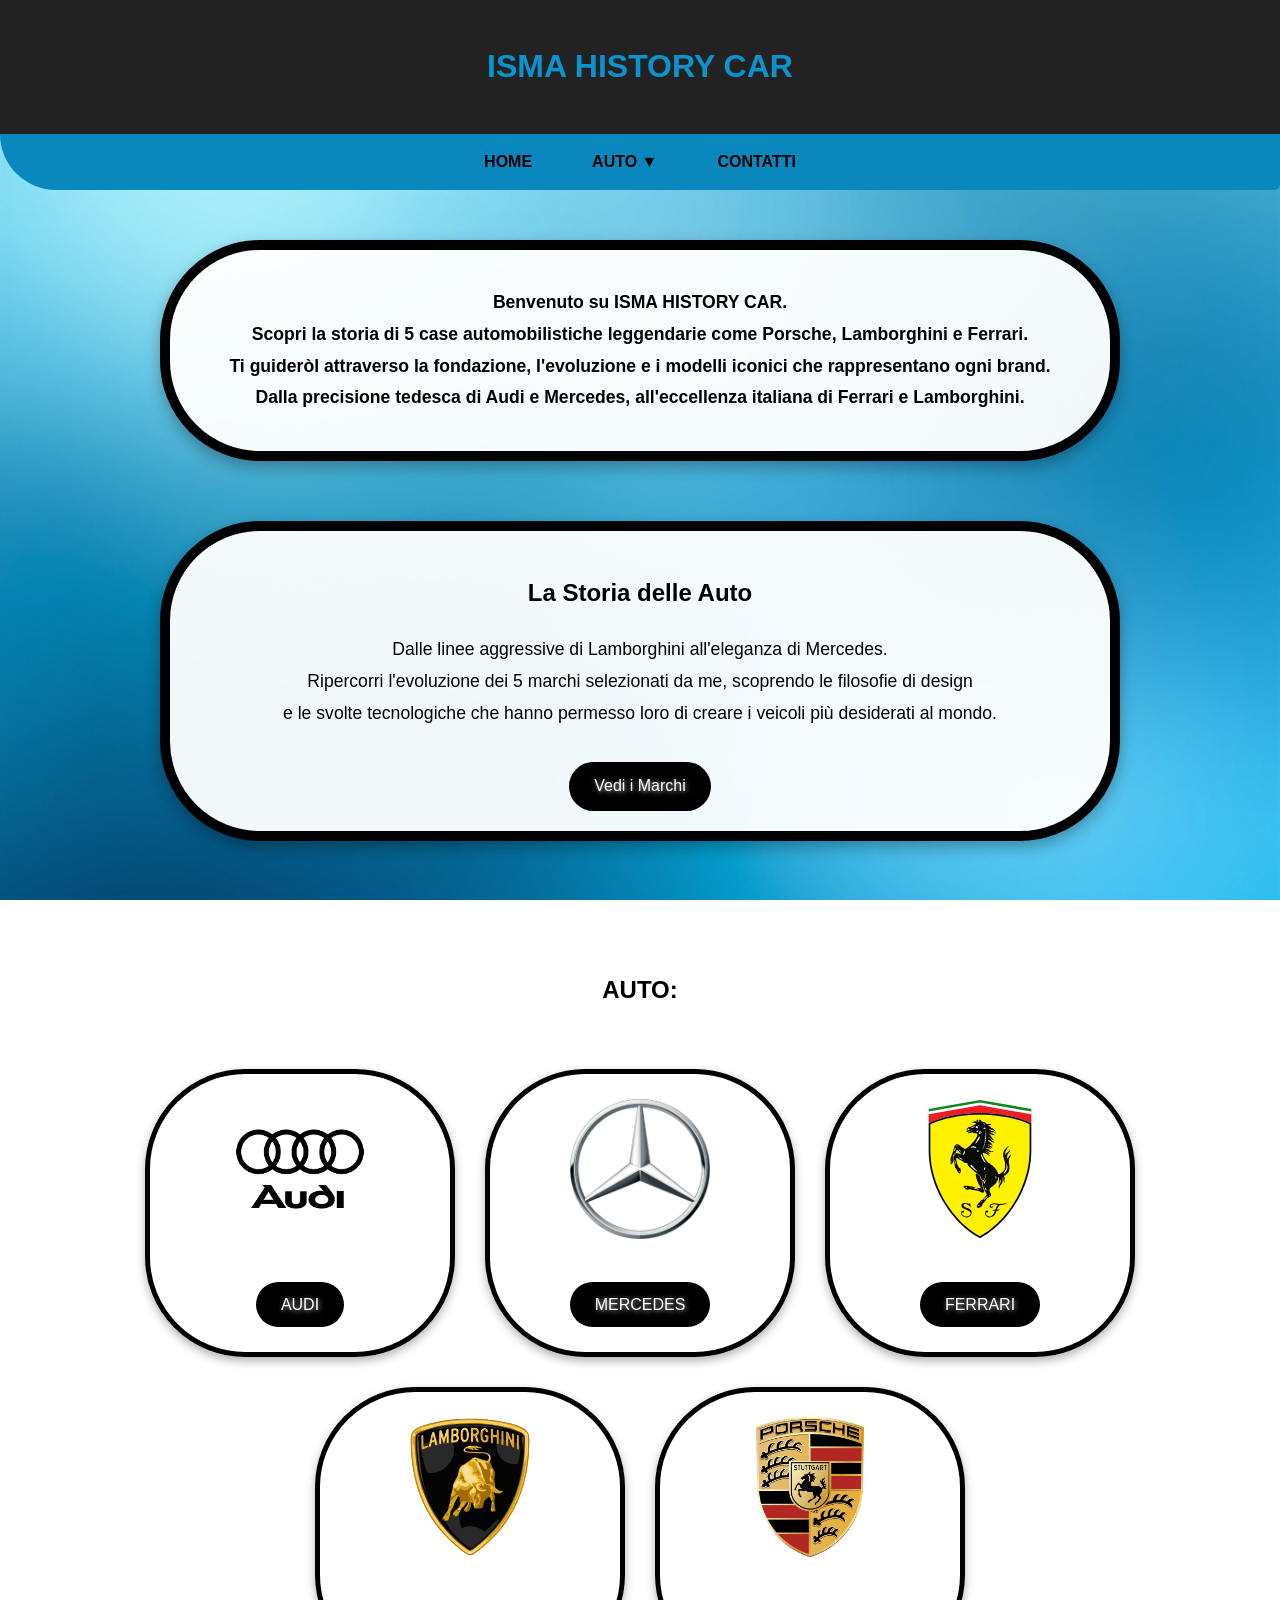
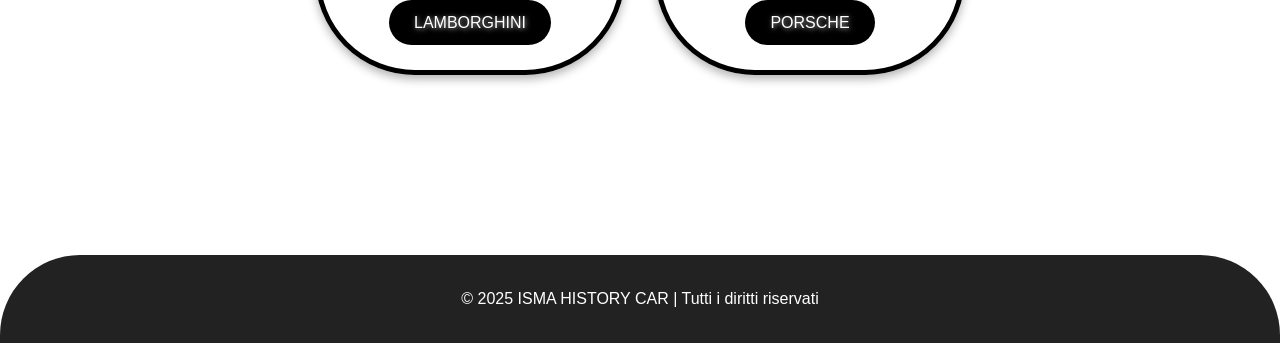
<file: index.html>
<!DOCTYPE html>
<html lang="it">
<head>
    <meta charset="UTF-8">
    <meta name="viewport" content="width=device-width, initial-scale=1.0">
    <title>Isma History Car</title>
    <link rel="stylesheet" href="../css/style.css">
    <link rel="icon" href="img/logo.png">
</head>
<body>
    <header>
        <h1>ISMA HISTORY CAR</h1>
    </header>

    <nav>
        <input type="checkbox" id="menu-toggle">
        <label for="menu-toggle" class="menu-icon">☰</label>

        <ul class="menu">
            <li><a href="#"><strong>HOME</strong></a></li>
            <li class="dropdown">
                <a href="#auto"><strong>AUTO ▼</strong></a>
                <ul class="dropdown-content">
                    <li><a href="html/audi.html">Audi</a></li>
                    <li><a href="html/mercedes.html">Mercedes</a></li>
                    <li><a href="html/ferrari.html">Ferrari</a></li>
                    <li><a href="html/lamborghini.html">Lamborghini</a></li>
                    <li><a href="html/porsche.html">Porsche</a></li>
                </ul>
            </li>
            <li><a href="html/contatti.html"><strong>CONTATTI</strong></a></li>
        </ul>
    </nav>

    <section id="descrizione">
        <div class="sezione-riquadro">
            <p>
                <strong>
                    Benvenuto su ISMA HISTORY CAR.<br>
                    Scopri la storia di 5 case automobilistiche leggendarie come Porsche, Lamborghini e Ferrari.<br>
                    Ti guideròl attraverso la fondazione, l'evoluzione e i modelli iconici che rappresentano ogni brand.<br>
                    Dalla precisione tedesca di Audi e Mercedes, all'eccellenza italiana di Ferrari e Lamborghini.
                </strong>
            </p>
            
        </div>
    </section>
    <div id="storia">
        <div class="sezione-riquadro">
            <h2>La Storia delle Auto</h2>
            <p>Dalle linee aggressive di Lamborghini all'eleganza di Mercedes. <br/> 
            Ripercorri l'evoluzione dei 5 marchi selezionati da me, scoprendo le filosofie di design <br/>
            e le svolte tecnologiche che hanno permesso loro di creare i veicoli più desiderati al mondo.
            </p>
            <a href="#auto" class="link-btn">Vedi i Marchi</a>
        </div>
    </div>

    <section id="auto">
        <h2>AUTO:</h2>
        <div class="auto-gallery">
            <div class="auto-card">
                <img src="../img/audi.png" alt="Audi">
                <a href="html/audi.html" class="link-btn">AUDI</a>
            </div>
            <div class="auto-card">
                <img src="../img/mercedes.png" alt="Mercedes">
                <a href="html/mercedes.html" class="link-btn">MERCEDES</a>
            </div>
            <div class="auto-card">
                <img src="../img/ferrari.svg" alt="Ferrari">
                <a href="html/ferrari.html" class="link-btn">FERRARI</a>
            </div>
            <div class="auto-card">
                <img src="../img/lamborghini.svg" alt="Lamborghini">
                <a href="html/lamborghini.html" class="link-btn">LAMBORGHINI</a>
            </div>
            <div class="auto-card">
                <img src="../img/porsche.png" alt="Porsche">
                <a href="html/porsche.html" class="link-btn">PORSCHE</a>
            </div>
        </div>
    </section>

    <footer>
        <p>© 2025 ISMA HISTORY CAR | Tutti i diritti riservati</p>
    </footer>
</body>
</html>
</file>
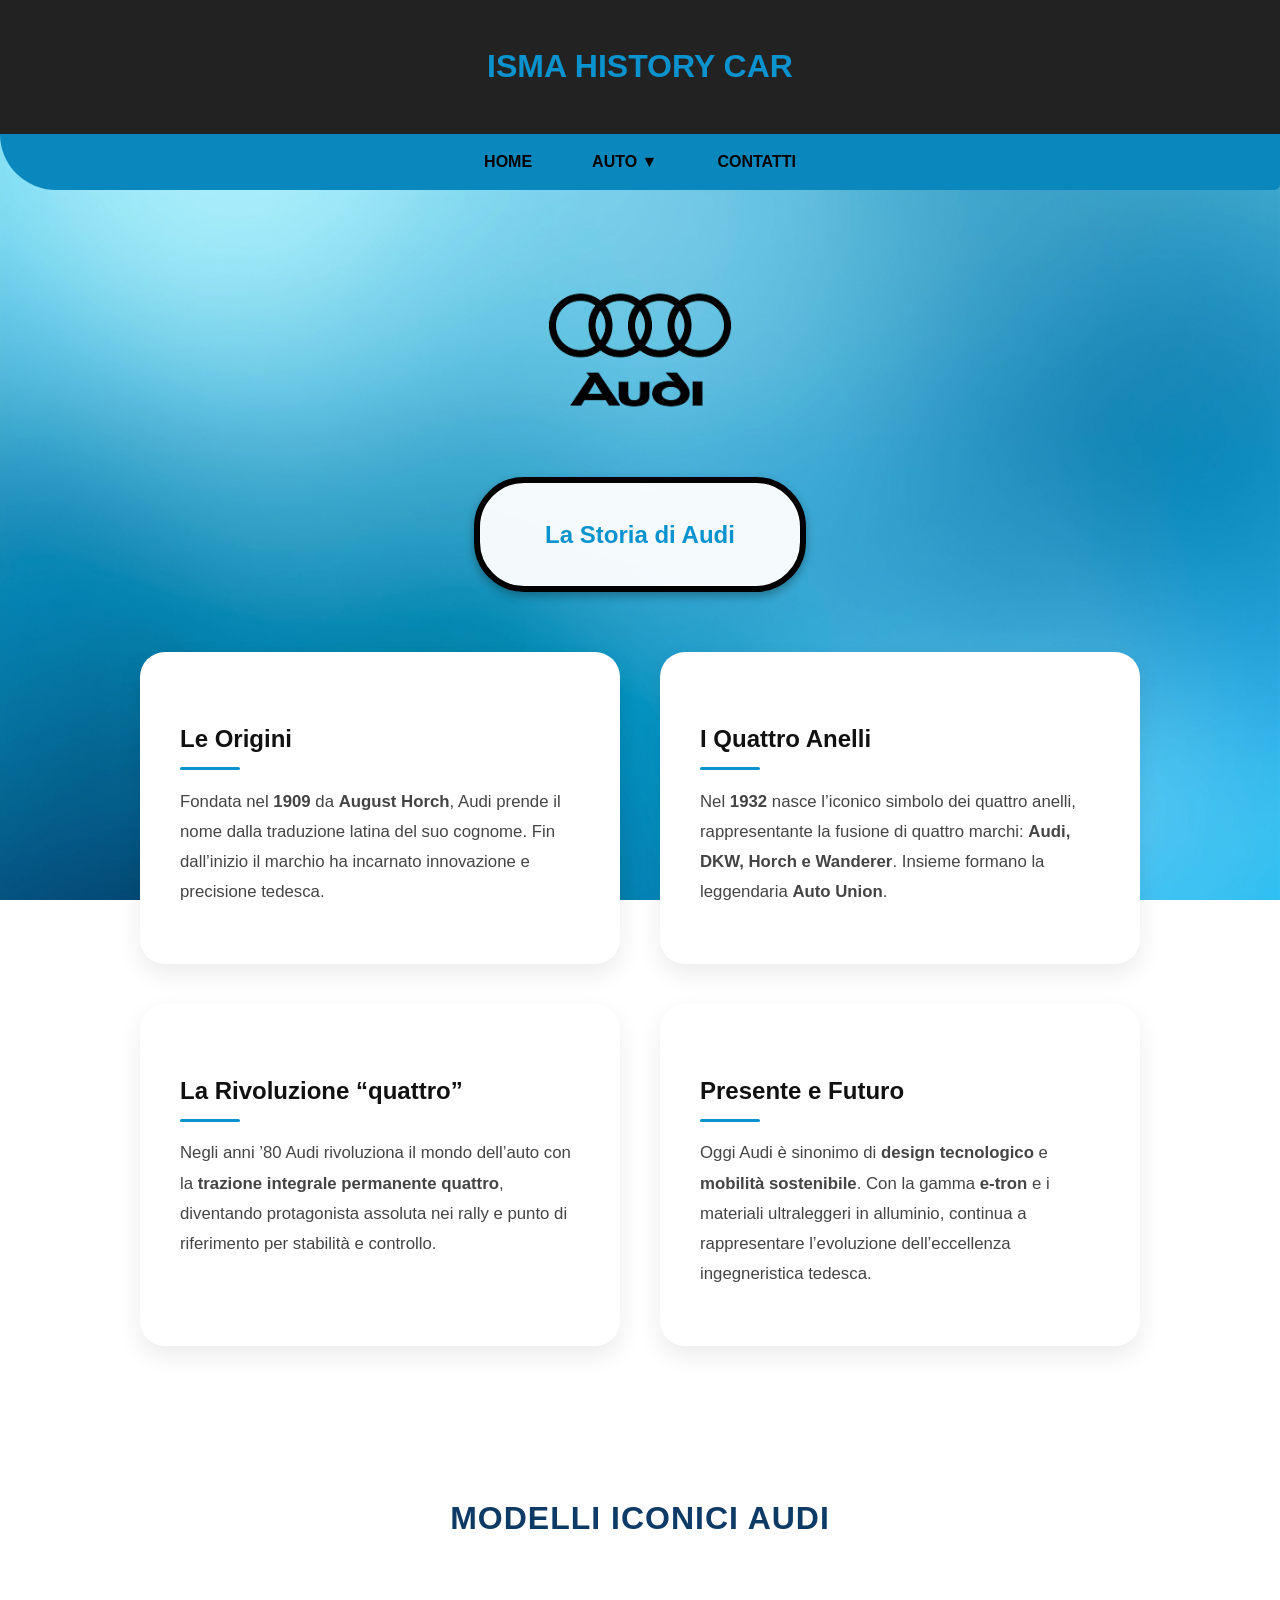
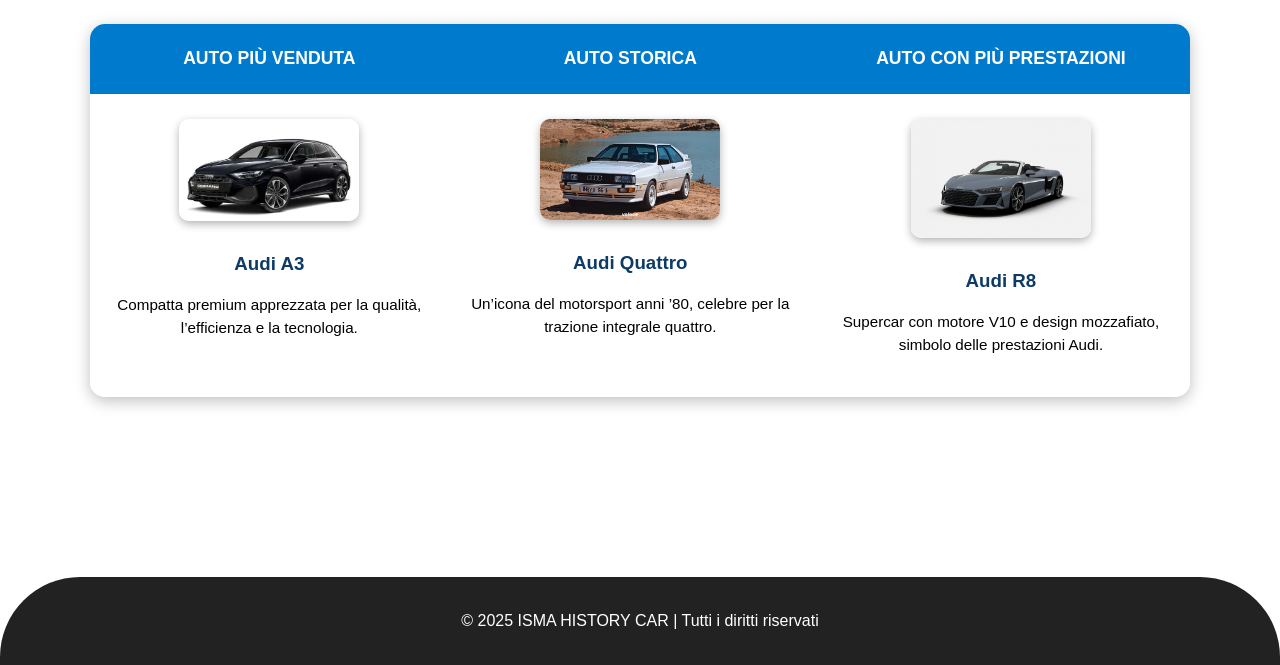
<file: html/audi.html>
<!DOCTYPE html>
<html lang="en">
<head>
    <meta charset="UTF-8">
    <meta name="viewport" content="width=device-width, initial-scale=1.0">
    <title>AUDI</title>
    <link href="../css/style.css" rel="stylesheet">
    <link rel="icon" href="../img/logo.png">
    
</head>
<body>
    <header>
        <h1>ISMA HISTORY CAR</h1>
    </header>

    <nav>
        <input type="checkbox" id="menu-toggle">
        <label for="menu-toggle" class="menu-icon">☰</label>
    
        <ul class="menu">
            <li><a href="../index.html"><strong>HOME</strong></a></li>
            <li class="dropdown">
                <a href="#auto"><strong>AUTO ▼</strong></a>
                <ul class="dropdown-content">
                    <li><a href="#">Audi</a></li>
                    <li><a href="mercedes.html">Mercedes</a></li>
                    <li><a href="ferrari.html">Ferrari</a></li>
                    <li><a href="lamborghini.html">Lamborghini</a></li>
                    <li><a href="porsche.html">Porsche</a></li>
                </ul>
            </li>
    
            <li><a href="contatti.html"><strong>CONTATTI</strong></a></li>
        </ul>
    </nav>

    <section class="intro-audi">
        <img src="../img/audi.png" alt="AUDI" class="logo-audi">
        <div class="riquadro-audi">
            <h1>La Storia di Audi</h1>
        </div>
    </section>

    <div class="history-points-container">
        <div class="history-point">
            <h3>Le Origini</h3>
            <p>Fondata nel <strong>1909</strong> da <strong>August Horch</strong>, Audi prende il nome dalla traduzione latina del suo cognome. Fin dall’inizio il marchio ha incarnato innovazione e precisione tedesca.</p>
        </div>

        <div class="history-point">
            <h3>I Quattro Anelli</h3>
            <p>Nel <strong>1932</strong> nasce l’iconico simbolo dei quattro anelli, rappresentante la fusione di quattro marchi: <strong>Audi, DKW, Horch e Wanderer</strong>. Insieme formano la leggendaria <strong>Auto Union</strong>.</p>
        </div>

        <div class="history-point">
            <h3>La Rivoluzione “quattro”</h3>
            <p>Negli anni ’80 Audi rivoluziona il mondo dell’auto con la <strong>trazione integrale permanente quattro</strong>, diventando protagonista assoluta nei rally e punto di riferimento per stabilità e controllo.</p>
        </div>

        <div class="history-point">
            <h3>Presente e Futuro</h3>
            <p>Oggi Audi è sinonimo di <strong>design tecnologico</strong> e <strong>mobilità sostenibile</strong>. Con la gamma <strong>e-tron</strong> e i materiali ultraleggeri in alluminio, continua a rappresentare l’evoluzione dell’eccellenza ingegneristica tedesca.</p>
        </div>
    </div>

    <section class="tabella-audi">
        <h2>Modelli Iconici Audi</h2>
    
        <div class="table-container">
            <table>
                <thead>
                    <tr>
                        <th>AUTO PIÙ VENDUTA</th>
                        <th>AUTO STORICA</th>
                        <th>AUTO CON PIÙ PRESTAZIONI</th>
                    </tr>
                </thead>
                <tbody>
                    <tr>
                        <td>
                            <img src="../img/audi_a3.webp" alt="Audi A3">
                            <h3>Audi A3</h3>
                            <p>Compatta premium apprezzata per la qualità, l’efficienza e la tecnologia.</p>
                        </td>
                        <td>
                            <img src="../img/audi_quattro.jpg" alt="Audi Quattro">
                            <h3>Audi Quattro</h3>
                            <p>Un’icona del motorsport anni ’80, celebre per la trazione integrale quattro.</p>
                        </td>
                        <td>
                            <img src="../img/audi_r8.png" alt="Audi R8">
                            <h3>Audi R8</h3>
                            <p>Supercar con motore V10 e design mozzafiato, simbolo delle prestazioni Audi.</p>
                        </td>
                    </tr>
                </tbody>
            </table>
        </div>
    </section>
    <footer>
        <p>© 2025 ISMA HISTORY CAR | Tutti i diritti riservati</p>
    </footer>

</body>
</html>
</file>
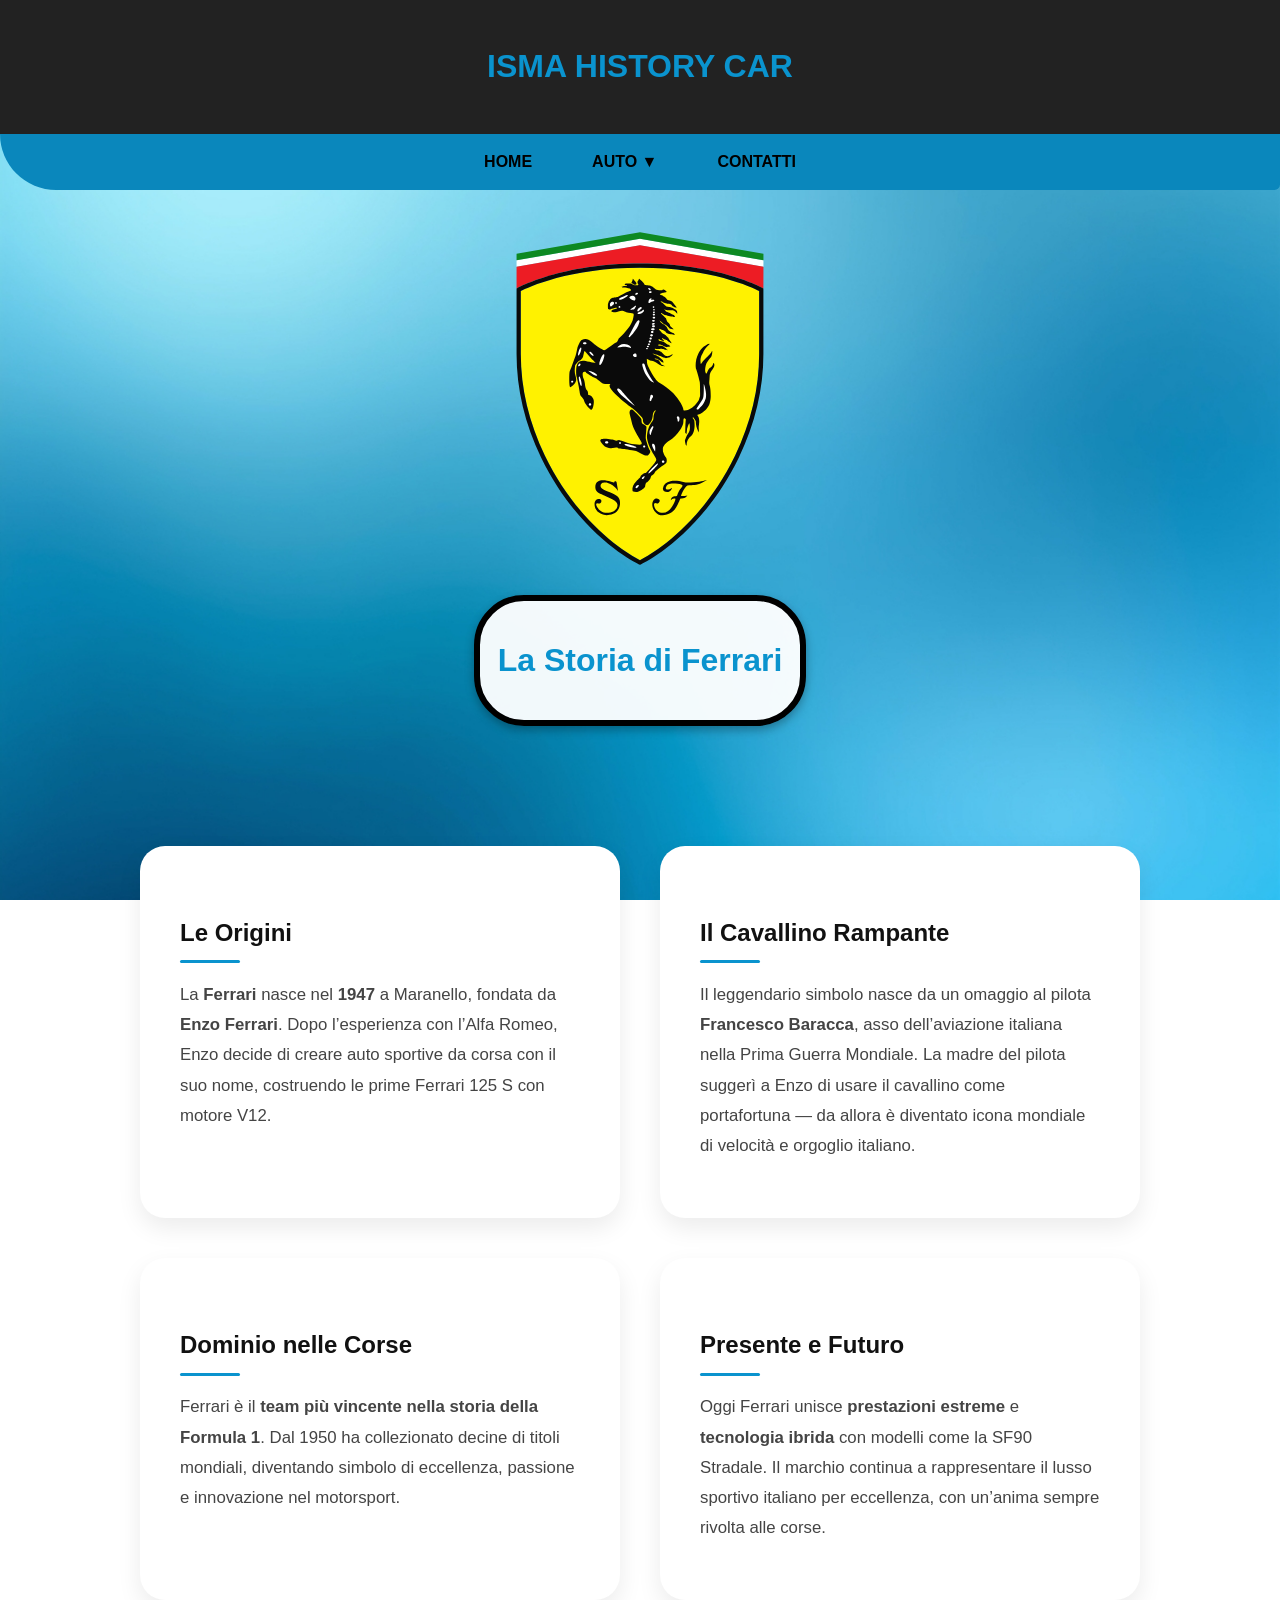
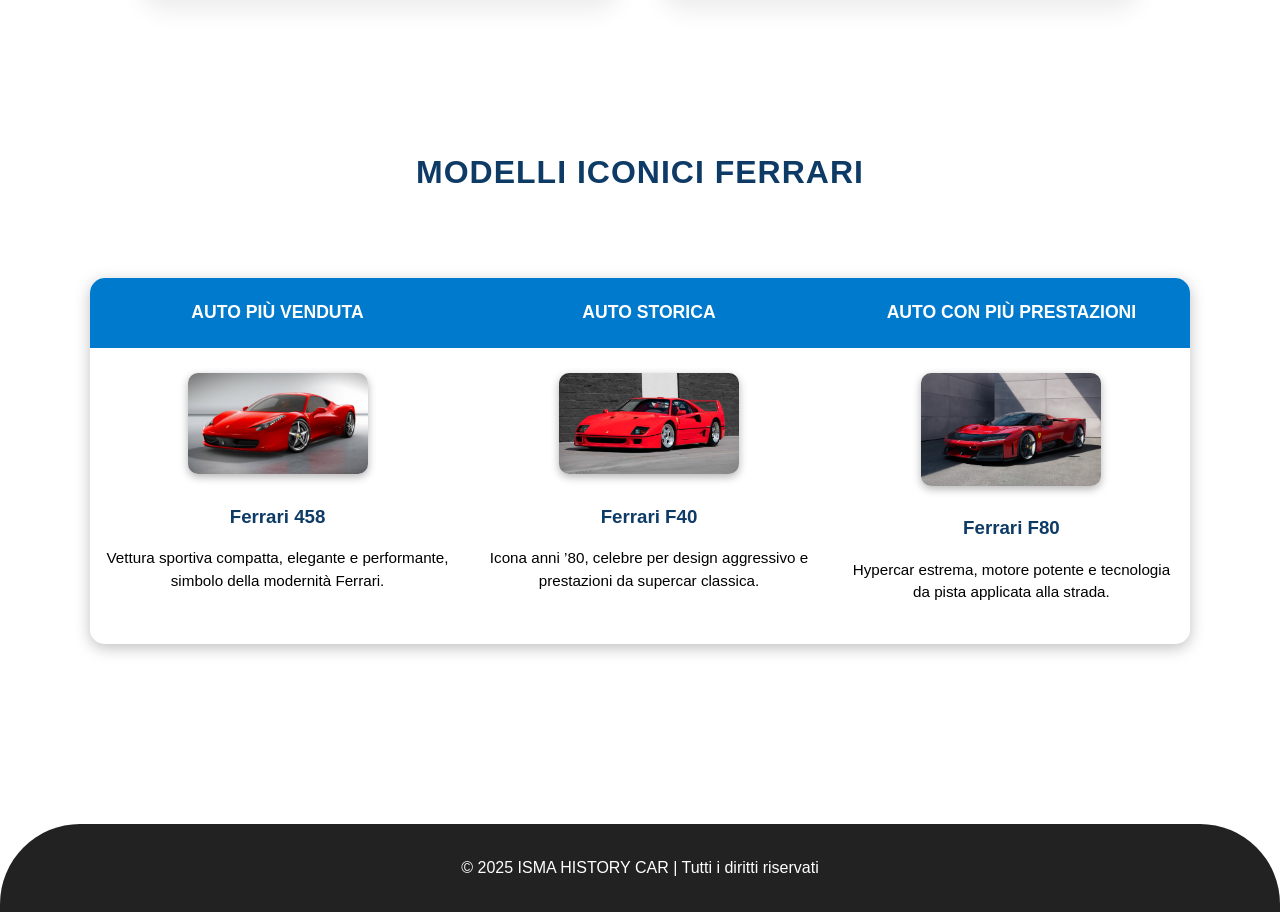
<file: html/ferrari.html>
<!DOCTYPE html>
<html lang="en">
<head>
    <meta charset="UTF-8">
    <meta name="viewport" content="width=device-width, initial-scale=1.0">
    <title>ferrari</title>
    <link href="../css/style.css" rel="stylesheet">
    <link rel="icon" href="../img/logo.png">
</head>
<body>
    <header>
        <h1>ISMA HISTORY CAR</h1>
    </header>

    <nav>
        <input type="checkbox" id="menu-toggle">
        <label for="menu-toggle" class="menu-icon">☰</label>
    
        <ul class="menu">
            <li><a href="../index.html"><strong>HOME</strong></a></li>
            <li class="dropdown">
                <a href="#auto"><strong>AUTO ▼</strong></a>
                <ul class="dropdown-content">
                    <li><a href="audi.html">Audi</a></li>
                    <li><a href="mercedes.html">Mercedes</a></li>
                    <li><a href="ferrari.html">Ferrari</a></li>
                    <li><a href="lamborghini.html">Lamborghini</a></li>
                    <li><a href="porsche.html">Porsche</a></li>
                </ul>
            </li>
    
            <li><a href="contatti.html"><strong>CONTATTI</strong></a></li>
        </ul>
    </nav>
    <div>
        <img src="../img/ferrari.svg" alt="ferrari" width="250px">
        <div id="descrizione">
            <div class="riquadro-audi">
                <h1>La Storia di Ferrari</h1>
            </div>
        </div>
    </div>   

    <div class="history-points-container">
        <div class="history-point">
            <h3>Le Origini</h3>
            <p>La <strong>Ferrari</strong> nasce nel <strong>1947</strong> a Maranello, fondata da <strong>Enzo Ferrari</strong>. Dopo l’esperienza con l’Alfa Romeo, Enzo decide di creare auto sportive da corsa con il suo nome, costruendo le prime Ferrari 125 S con motore V12.</p>
        </div>

        <div class="history-point">
            <h3>Il Cavallino Rampante</h3>
            <p>Il leggendario simbolo nasce da un omaggio al pilota <strong>Francesco Baracca</strong>, asso dell’aviazione italiana nella Prima Guerra Mondiale. La madre del pilota suggerì a Enzo di usare il cavallino come portafortuna — da allora è diventato icona mondiale di velocità e orgoglio italiano.</p>
        </div>

        <div class="history-point">
            <h3>Dominio nelle Corse</h3>
            <p>Ferrari è il <strong>team più vincente nella storia della Formula 1</strong>. Dal 1950 ha collezionato decine di titoli mondiali, diventando simbolo di eccellenza, passione e innovazione nel motorsport.</p>
        </div>

        <div class="history-point">
            <h3>Presente e Futuro</h3>
            <p>Oggi Ferrari unisce <strong>prestazioni estreme</strong> e <strong>tecnologia ibrida</strong> con modelli come la SF90 Stradale. Il marchio continua a rappresentare il lusso sportivo italiano per eccellenza, con un’anima sempre rivolta alle corse.</p>
        </div>
    </div>
</section>
    <section class="tabella-audi">
        <h2>Modelli Iconici Ferrari</h2>
    
        <div class="table-container">
            <table>
                <thead>
                    <tr>
                        <th>AUTO PIÙ VENDUTA</th>
                        <th>AUTO STORICA</th>
                        <th>AUTO CON PIÙ PRESTAZIONI</th>
                    </tr>
                </thead>
                <tbody>
                    <tr>
                        <td>
                            <img src="../img/ferrari_458.jpg" alt="ferrari_458">
                            <h3>Ferrari 458</h3>
                            <p>Vettura sportiva compatta, elegante e performante, simbolo della modernità Ferrari.</p>
                        </td>
                        <td>
                            <img src="../img/ferrari_f40.jpg" alt="ferrari f40">
                            <h3>Ferrari F40</h3>
                            <p>Icona anni ’80, celebre per design aggressivo e prestazioni da supercar classica.</p>
                        </td>
                        <td>
                            <img src="../img/ferrari_f80.avif" alt="">
                            <h3>Ferrari F80</h3>
                            <p>Hypercar estrema, motore potente e tecnologia da pista applicata alla strada.</p>
                        </td>
                    </tr>
                </tbody>
            </table>
        </div>
    </section>
    <footer>
        <p>© 2025 ISMA HISTORY CAR | Tutti i diritti riservati</p>
    </footer>
</body>
</html>
</file>
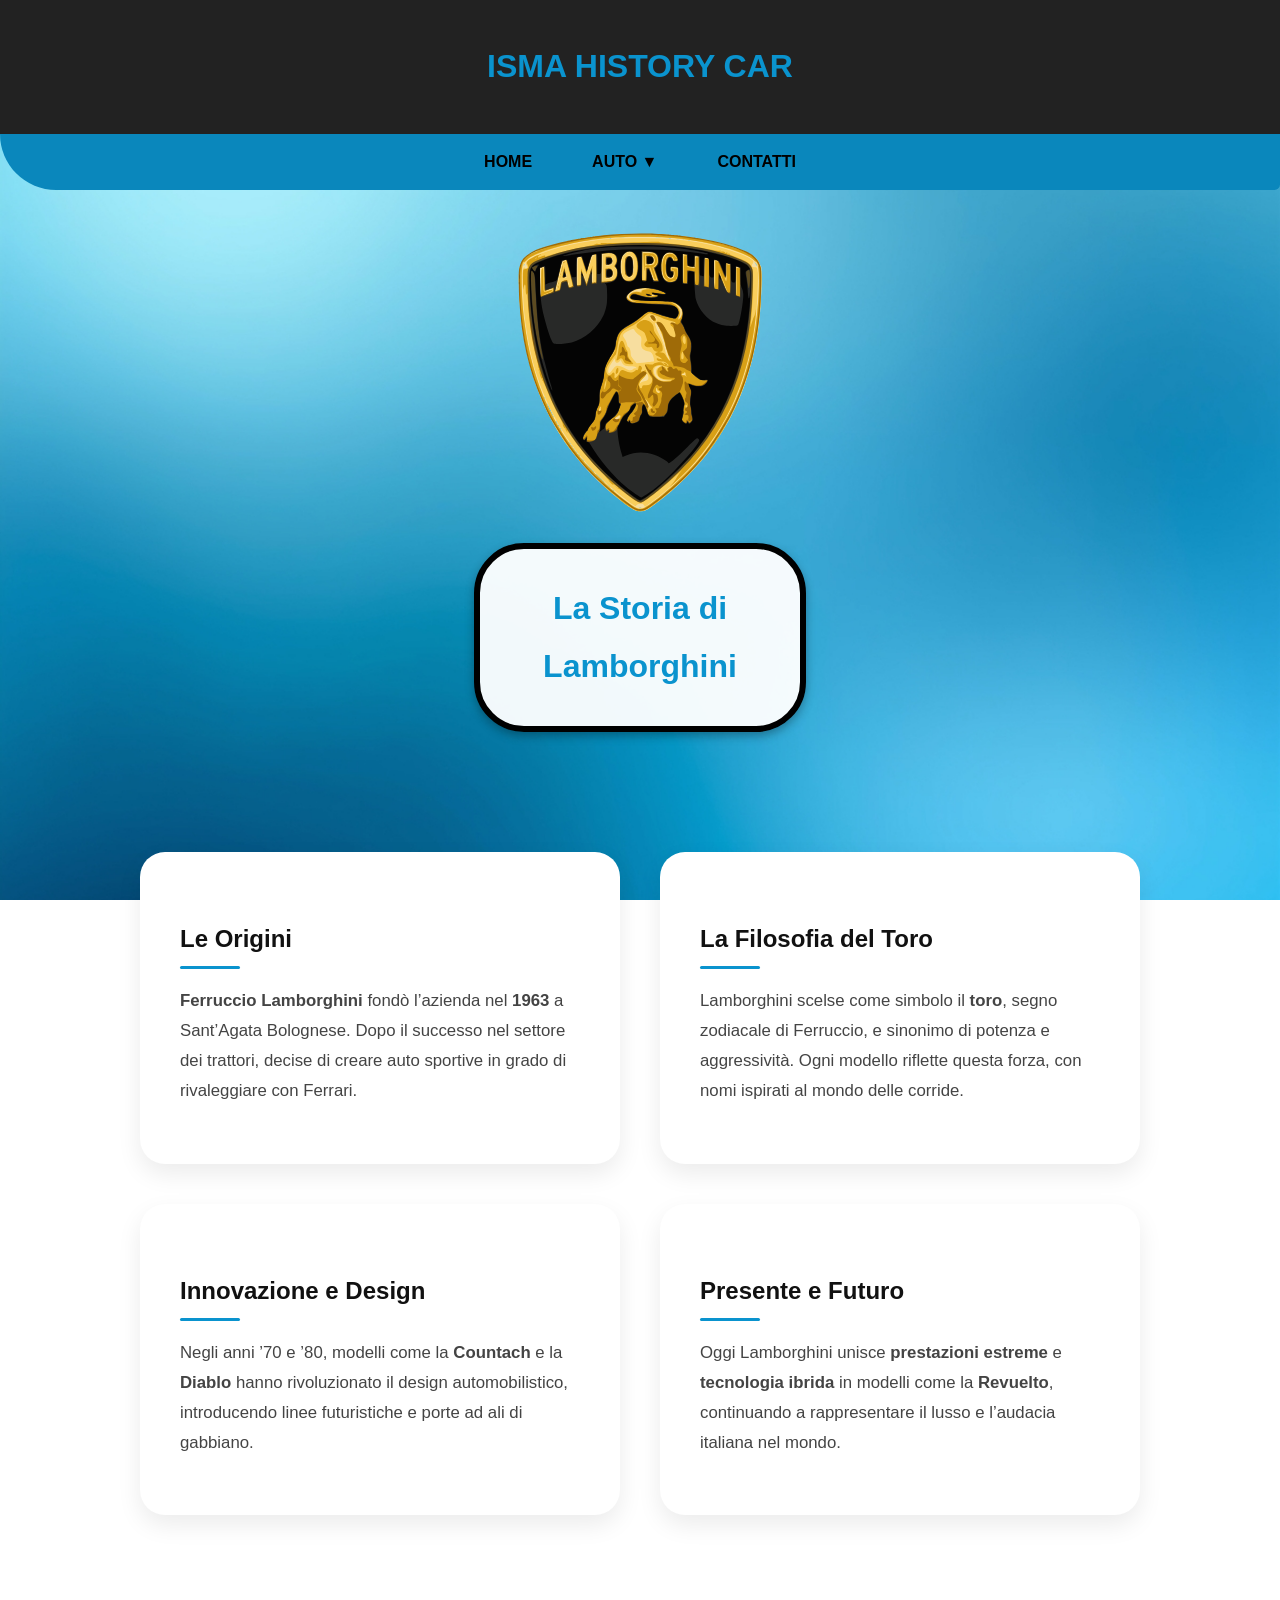
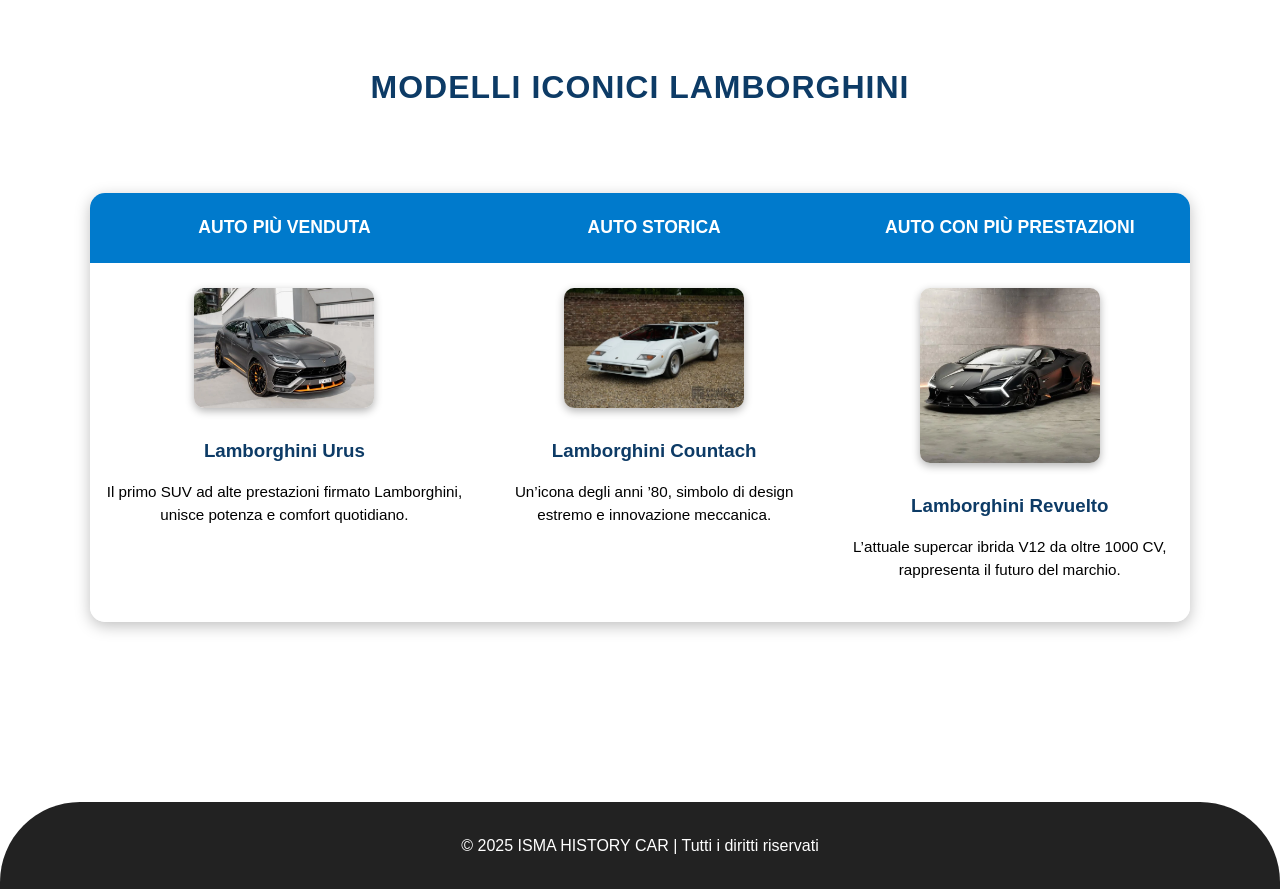
<file: html/lamborghini.html>
<!DOCTYPE html>
<html lang="it">
<head>
    <meta charset="UTF-8">
    <meta name="viewport" content="width=device-width, initial-scale=1.0">
    <title>Lamborghini</title>
    <link href="../css/style.css" rel="stylesheet">
    <link rel="icon" href="../img/logo.png">
</head>
<body>
    <header>
        <h1>ISMA HISTORY CAR</h1>
    </header>

    <nav>
        <input type="checkbox" id="menu-toggle">
        <label for="menu-toggle" class="menu-icon">☰</label>
    
        <ul class="menu">
            <li><a href="../index.html"><strong>HOME</strong></a></li>
            <li class="dropdown">
                <a href="#auto"><strong>AUTO ▼</strong></a>
                <ul class="dropdown-content">
                    <li><a href="audi.html">Audi</a></li>
                    <li><a href="mercedes.html">Mercedes</a></li>
                    <li><a href="ferrari.html">Ferrari</a></li>
                    <li><a href="lamborghini.html">Lamborghini</a></li>
                    <li><a href="porsche.html">Porsche</a></li>
                </ul>
            </li>
            <li><a href="contatti.html"><strong>CONTATTI</strong></a></li>
        </ul>
    </nav>

    <div>
        <img src="../img/lamborghini.svg" alt="lamborghini" width="250px">
        <div id="descrizione">
            <div class="riquadro-audi">
                <h1>La Storia di Lamborghini</h1>
            </div>
        </div>
    </div> 

        <div class="history-points-container">
            <div class="history-point">
                <h3>Le Origini</h3>
                <p><strong>Ferruccio Lamborghini</strong> fondò l’azienda nel <strong>1963</strong> a Sant’Agata Bolognese. Dopo il successo nel settore dei trattori, decise di creare auto sportive in grado di rivaleggiare con Ferrari.</p>
            </div>

            <div class="history-point">
                <h3>La Filosofia del Toro</h3>
                <p>Lamborghini scelse come simbolo il <strong>toro</strong>, segno zodiacale di Ferruccio, e sinonimo di potenza e aggressività. Ogni modello riflette questa forza, con nomi ispirati al mondo delle corride.</p>
            </div>

            <div class="history-point">
                <h3>Innovazione e Design</h3>
                <p>Negli anni ’70 e ’80, modelli come la <strong>Countach</strong> e la <strong>Diablo</strong> hanno rivoluzionato il design automobilistico, introducendo linee futuristiche e porte ad ali di gabbiano.</p>
            </div>

            <div class="history-point">
                <h3>Presente e Futuro</h3>
                <p>Oggi Lamborghini unisce <strong>prestazioni estreme</strong> e <strong>tecnologia ibrida</strong> in modelli come la <strong>Revuelto</strong>, continuando a rappresentare il lusso e l’audacia italiana nel mondo.</p>
            </div>
        </div>
    </div>

    <section class="tabella-audi">
        <h2>Modelli Iconici Lamborghini</h2>
    
        <div class="table-container">
            <table>
                <thead>
                    <tr>
                        <th>AUTO PIÙ VENDUTA</th>
                        <th>AUTO STORICA</th>
                        <th>AUTO CON PIÙ PRESTAZIONI</th>
                    </tr>
                </thead>
                <tbody>
                    <tr>
                        <td>
                            <img src="../img/urus.webp" alt="Lamborghini Urus">
                            <h3>Lamborghini Urus</h3>
                            <p>Il primo SUV ad alte prestazioni firmato Lamborghini, unisce potenza e comfort quotidiano.</p>
                        </td>
                        <td>
                            <img src="../img/Countach.webp" alt="Lamborghini Countach">
                            <h3>Lamborghini Countach</h3>
                            <p>Un’icona degli anni ’80, simbolo di design estremo e innovazione meccanica.</p>
                        </td>
                        <td>
                            <img src="../img/Revuelto.webp" alt="Lamborghini Revuelto">
                            <h3>Lamborghini Revuelto</h3>
                            <p>L’attuale supercar ibrida V12 da oltre 1000 CV, rappresenta il futuro del marchio.</p>
                        </td>
                    </tr>
                </tbody>
            </table>
        </div>
    </section>
    <footer>
        <p>© 2025 ISMA HISTORY CAR | Tutti i diritti riservati</p>
    </footer>
</body>
</html>
</file>
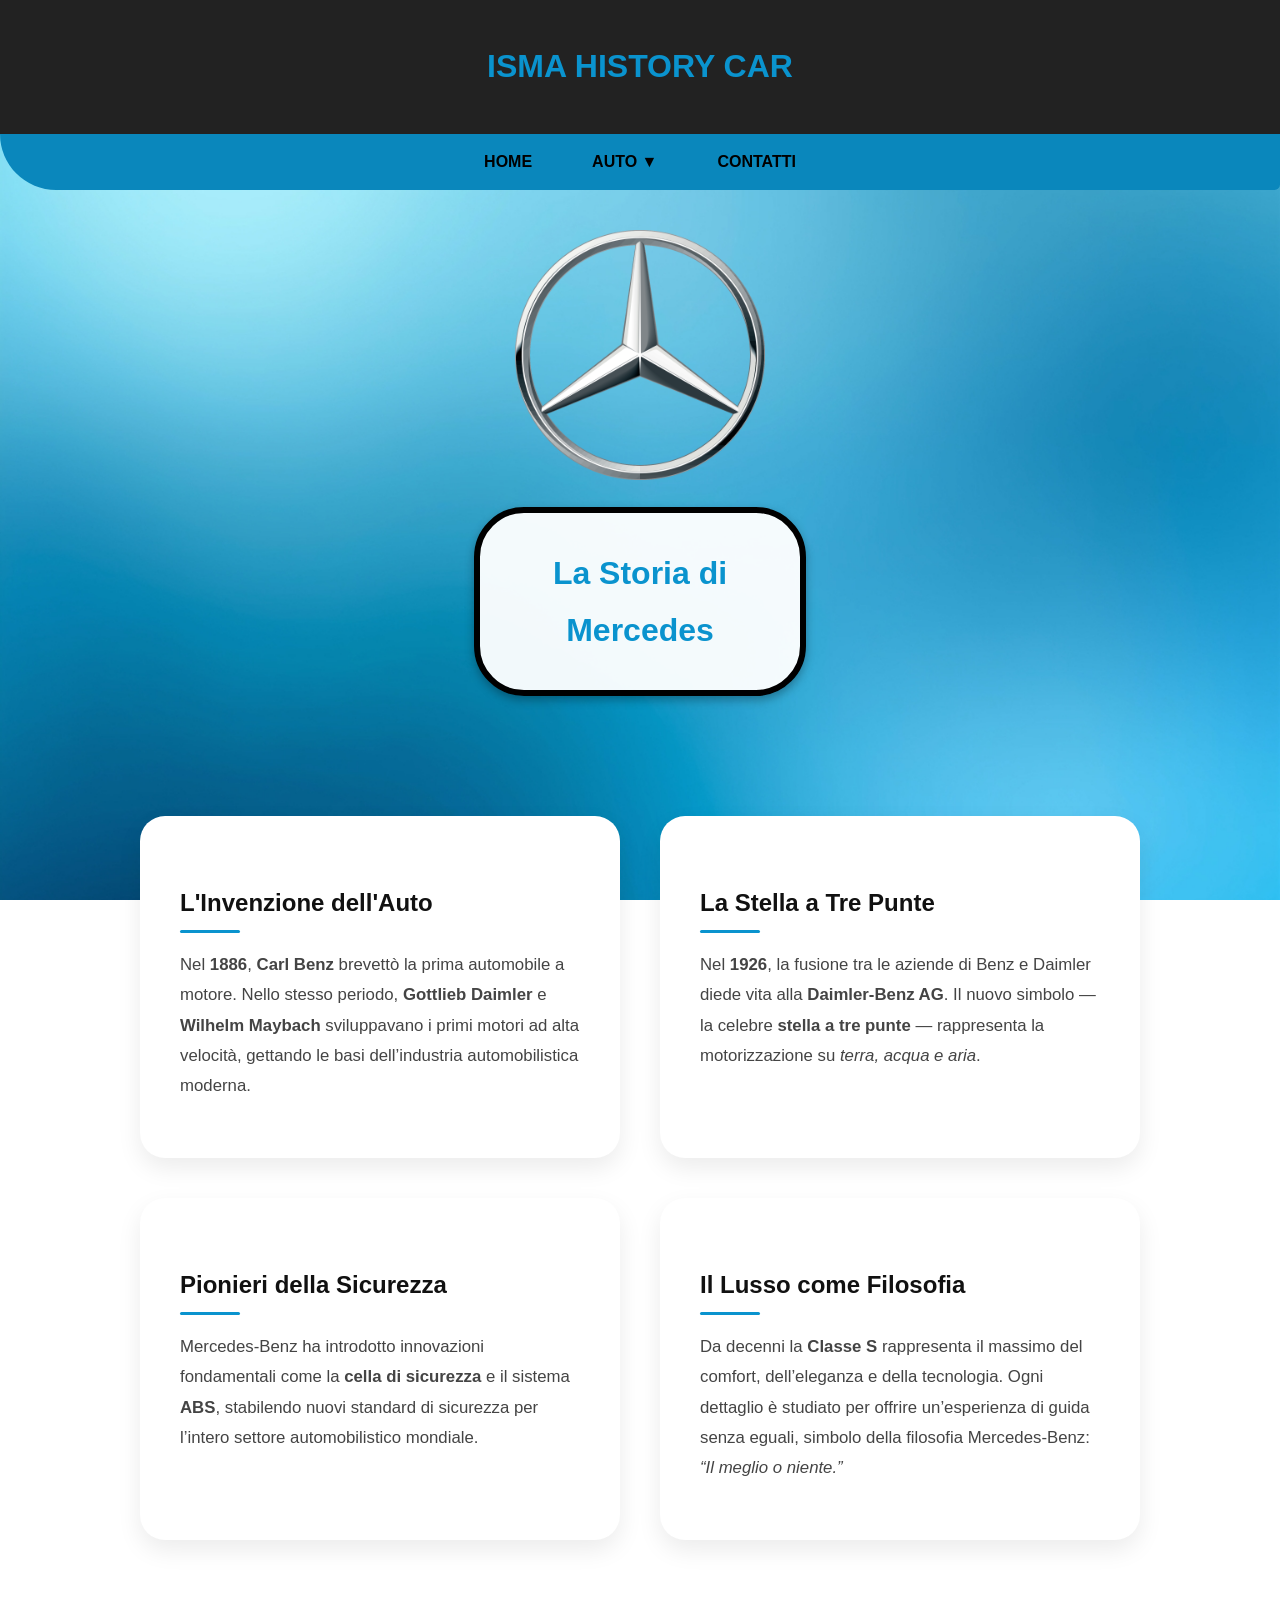
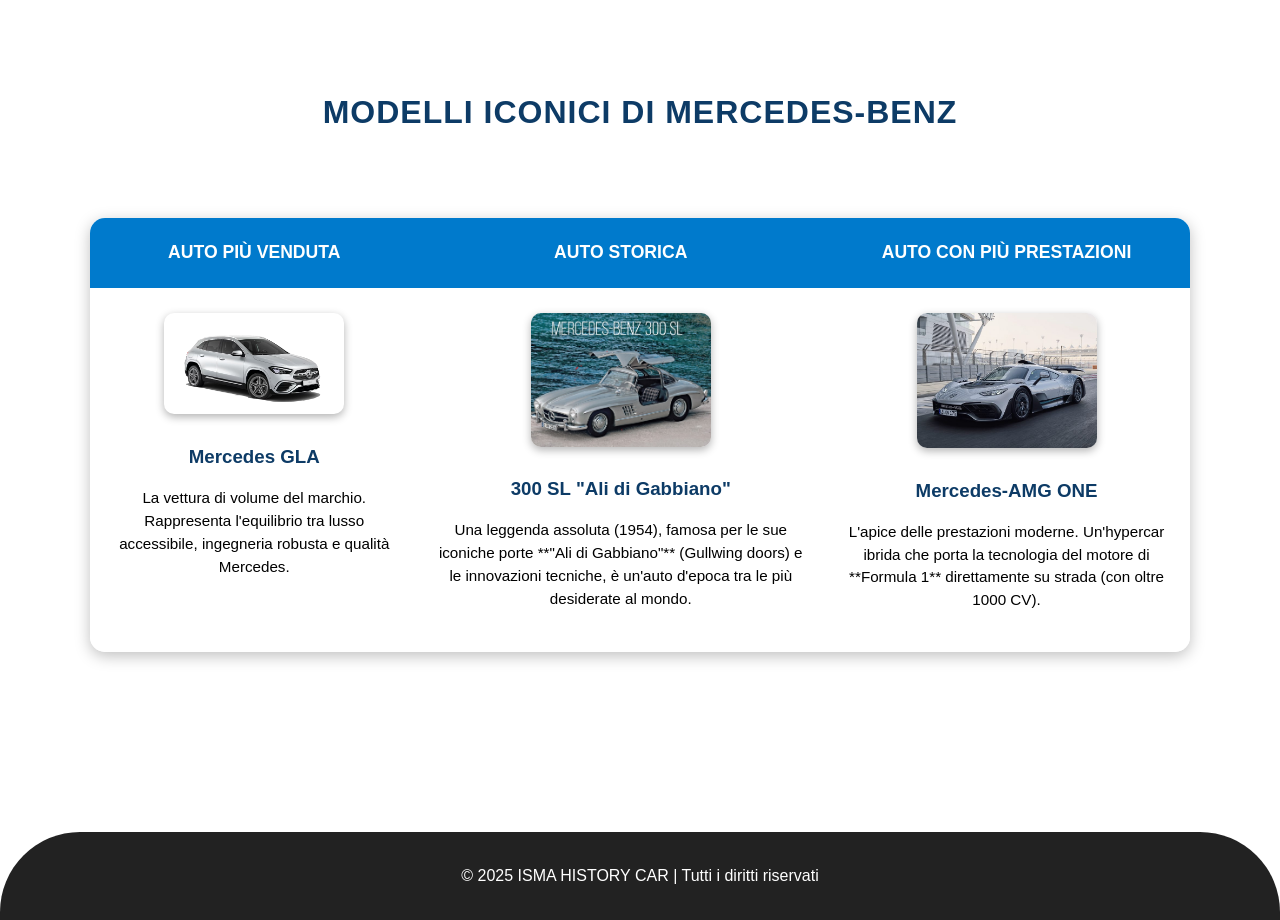
<file: html/mercedes.html>
<!DOCTYPE html>
<html lang="it">
<head>
    <meta charset="UTF-8">
    <meta name="viewport" content="width=device-width, initial-scale=1.0">
    <title>Mercedes-Benz | ISMA HISTORY CAR</title>
    <link href="../css/style.css" rel="stylesheet">
    <link rel="icon" href="../img/logo.png">
    </head>
<body>
    <header>
        <h1>ISMA HISTORY CAR</h1>
    </header>

    <nav>
        <input type="checkbox" id="menu-toggle">
        <label for="menu-toggle" class="menu-icon">☰</label>
    
        <ul class="menu">
            <li><a href="../index.html"><strong>HOME</strong></a></li>
            <li class="dropdown">
                <a href="#auto"><strong>AUTO ▼</strong></a>
                <ul class="dropdown-content">
                    <li><a href="audi.html">Audi</a></li>
                    <li><a href="#">Mercedes</a></li>
                    <li><a href="ferrari.html">Ferrari</a></li>
                    <li><a href="lamborghini.html">Lamborghini</a></li>
                    <li><a href="porsche.html">Porsche</a></li>
                </ul>
            </li>
            <li><a href="contatti.html"><strong>CONTATTI</strong></a></li>
        </ul>
    </nav>
    
    
    <div>
        <img src="../img/mercedes.png" alt="mercedes" width="250px">
        <div id="descrizione">
            <div class="riquadro-audi">
                <h1>La Storia di Mercedes</h1>
            </div>
        </div>
    </div>  


    <div class="history-points-container">
        <div class="history-point">
            <h3>L'Invenzione dell'Auto</h3>
            <p>Nel <strong>1886</strong>, <strong>Carl Benz</strong> brevettò la prima automobile a motore. Nello stesso periodo, <strong>Gottlieb Daimler</strong> e <strong>Wilhelm Maybach</strong> sviluppavano i primi motori ad alta velocità, gettando le basi dell’industria automobilistica moderna.</p>
        </div>

        <div class="history-point">
            <h3>La Stella a Tre Punte</h3>
            <p>Nel <strong>1926</strong>, la fusione tra le aziende di Benz e Daimler diede vita alla <strong>Daimler-Benz AG</strong>. Il nuovo simbolo — la celebre <strong>stella a tre punte</strong> — rappresenta la motorizzazione su <em>terra, acqua e aria</em>.</p>
        </div>

        <div class="history-point">
            <h3>Pionieri della Sicurezza</h3>
            <p>Mercedes-Benz ha introdotto innovazioni fondamentali come la <strong>cella di sicurezza</strong> e il sistema <strong>ABS</strong>, stabilendo nuovi standard di sicurezza per l’intero settore automobilistico mondiale.</p>
        </div>

        <div class="history-point">
            <h3>Il Lusso come Filosofia</h3>
            <p>Da decenni la <strong>Classe S</strong> rappresenta il massimo del comfort, dell’eleganza e della tecnologia. Ogni dettaglio è studiato per offrire un’esperienza di guida senza eguali, simbolo della filosofia Mercedes-Benz: <em>“Il meglio o niente.”</em></p>
        </div>
    </div>

        <section class="tabella-audi">
            <h2>Modelli Iconici di Mercedes-Benz</h2>
        
            <div class="table-container">
                <table>
                    <thead>
                        <tr>
                            <th>AUTO PIÙ VENDUTA</th>
                            <th>AUTO STORICA</th>
                            <th>AUTO CON PIÙ PRESTAZIONI</th>
                        </tr>
                    </thead>
                    <tbody>
                        <tr>
                            <td>
                                <img src="../img/mercedes_gla.avif" alt="Mercedes Gla"> 
                                <h3>Mercedes GLA</h3>
                                <p>La vettura di volume del marchio. Rappresenta l'equilibrio tra lusso accessibile, ingegneria robusta e qualità Mercedes.</p>
                            </td>
                            <td>
                                <img src="../img/mercedes_300.jpg" alt="Mercedes 300 SL Gullwing">
                                <h3>300 SL "Ali di Gabbiano"</h3>
                                <p>Una leggenda assoluta (1954), famosa per le sue iconiche porte **"Ali di Gabbiano"** (Gullwing doors) e le innovazioni tecniche, è un'auto d'epoca tra le più desiderate al mondo.</p>
                            </td>
                            <td>
                                <img src="../img/amgone2.jpg" alt="Mercedes-AMG ONE">
                                <h3>Mercedes-AMG ONE</h3>
                                <p>L'apice delle prestazioni moderne. Un'hypercar ibrida che porta la tecnologia del motore di **Formula 1** direttamente su strada (con oltre 1000 CV).</p>
                            </td>
                        </tr>
                    </tbody>
                </table>
            </div>
        </section>
    
    
    <footer>
        <p>© 2025 ISMA HISTORY CAR | Tutti i diritti riservati</p>
    </footer>

</body>
</html>
</file>
<file: css/style.css>
body {
    margin: 0;
    font-family: Arial, Helvetica, sans-serif;
    line-height: 1.6;
    background-image: url(../img/sfondo_sito.jpg);
    background-size: cover;
    background-attachment: fixed;
}



header {
    text-align: center;
    background-color: #222;
    color: #0a93ce;
    padding: 20px;
    margin: 0;
}
nav {
    background: #0a87bc;
    border-bottom-left-radius: 1000px;
    border-bottom-right-radius: 100px;
}

.menu {
    list-style: none;
    margin: 0;
    padding: 0;
    display: flex;
    justify-content: center;
}
.menu li {
    margin: 0 15px;
}
.menu a {
    color: black;
    text-decoration: none;
    padding: 15px;
    display: block;
    border-radius: 20px;
    transition: 0.3s;
}
.menu a:hover {
    background: #ffffff;
    color: #000000;
}

.dropdown {
    position: relative;
}
.dropdown-content {
    display: none;
    position: absolute;
    background: #0a87bc;
    list-style: none;
    padding: 0;
    margin: 0;
    min-width: 150px;
    border-radius: 20px;
    box-shadow: 0 4px 10px rgba(0,0,0,0.3);
}
.dropdown-content li a {
    display: block;
    padding: 10px;
    color: black;
    border-radius: 15px;
}
.dropdown-content li a:hover {
    background: white;
}
.dropdown:hover .dropdown-content {
    display: block;
}

#menu-toggle {
    display: none;
}
.menu-icon {
    display: none;
    font-size: 2rem;
    cursor: pointer;
    color: white;
    padding: 15px;
    background: #0a87bc;
}

@media (max-width: 768px) {
    .menu {
        display: none;
        flex-direction: column;
        background: #0a87bc;
        border-radius: 0;
        text-align: center;
    }
    .menu-icon {
        display: block;
        text-align: right;
    }
    #menu-toggle:checked + .menu-icon + .menu {
        display: flex;
    }
    .dropdown-content {
        position: static;
        box-shadow: none;
    }
}

.sezione-riquadro {
    max-width: 900px;
    margin: 30px auto;
    padding: 20px;
    border: 10px solid #000;
    border-radius: 100px;
    background-color: rgba(255, 255, 255, 0.95);
    text-align: center;
    line-height: 1.8;
    box-shadow: 0 6px 15px rgba(0,0,0,0.3);
}
.sezione-riquadro p {
    font-size: 1.1em;
    color: #000;
}

#descrizione, #storia {
    padding: 20px 0;
    margin: 0;
}

#storia {
    margin-top: -40px; 
}

.link-btn {
    background: #000;
    color: white;
    padding: 10px 25px;
    border-radius: 50px;
    text-decoration: none;
    display: inline-block;
    margin-top: 15px;
    text-shadow: 1px 1px 5px rgba(255,255,255,0.7);
    transition: 0.3s;
}
.link-btn:hover {
    background: #0a87bc;
}

#auto {
    text-align: center;
    padding: 60px 20px;
}
.auto-gallery {
    display: flex;
    flex-wrap: wrap;
    justify-content: center;
    gap: 30px;
}
.auto-card {
    border: 5px solid #000;
    border-radius: 100px;
    width: 250px;
    padding: 25px;
    background: rgba(255, 255, 255, 0.6);
    box-shadow: 0 4px 10px rgba(0,0,0,0.3);
    text-align: center;
    transition: transform 0.3s ease;
}
.auto-card:hover {
    transform: scale(1.05);
}

.auto-card img {
    width: 180px;
    height: 140px;
    object-fit: contain; 
    margin-bottom: 20px;
}

@media (max-width: 768px) {
    .auto-card {
        width: 80%;
        border-radius: 80px;
    }
    .auto-card img {
        width: 150px;
        height: 120px;
    }
    .sezione-riquadro {
        border-radius: 100px;
        padding: 30px;
    }
}

footer {
    background: #222;
    color: white;
    text-align: center;
    padding: 15px;
    border-top-left-radius: 80px;
    border-top-right-radius: 80px;
    margin-top: 80px;
}

div {
    padding: 40px;
    text-align: center;
}

.riquadro-audi {
    max-width: 100px;
    margin: 30px auto;
    padding: 50px;
    border: 5px solid #000000;
    border-radius: 50px; 
    box-shadow: 0 4px 8px rgba(27, 22, 22, 0.1);
    text-align: center; 
    line-height: 2.0; 
    background-color: white;
}
.riquadro-audi p {
    font-size: 1.1em;
    color: #000000;
}

html {
    scroll-behavior: smooth;
}

.tabella-audi {
    padding: 60px 20px;
    text-align: center;
}

.tabella-audi h2 {
    color: #0d3b66;
    margin-bottom: 40px;
    font-size: 2em;
    text-transform: uppercase;
    letter-spacing: 1px;
}

.table-container {
    overflow-x: auto;
    margin: 0 auto;
    width: 90%;
    max-width: 1100px;
}

.table-container table {
    width: 100%;
    border-collapse: collapse;
    background-color: rgba(255, 255, 255, 0.95);
    border-radius: 15px;
    overflow: hidden;
    box-shadow: 0 4px 15px rgba(0, 0, 0, 0.25);
}

.table-container th {
    background-color: #007acc;
    color: white;
    padding: 20px;
    font-size: 1.1em;
    text-transform: uppercase;
}

.table-container td {
    padding: 25px 15px;
    text-align: center;
    vertical-align: top;
    border-top: 2px solid #007acc;
}

.table-container td img {
    width: 180px;
    height: auto;
    border-radius: 10px;
    margin-bottom: 10px;
    box-shadow: 0 3px 8px rgba(0, 0, 0, 0.3);
    transition: transform 0.3s ease;
}

.table-container td img:hover {
    transform: scale(1.05);
}

.table-container h3 {
    margin: 10px 0 5px 0;
    color: #0d3b66;
}

.table-container p {
    font-size: 0.95em;
    line-height: 1.5em;
}

@media (max-width: 768px) {
    .table-container table {
        font-size: 0.9em;
    }
    .table-container td img {
        width: 120px;
    }
    .tabella-audi h2 {
        font-size: 1.6em;
    }
}

.history-section {
    padding: 100px 8%;
    text-align: center;
    border-top: 4px solid #0a93ce;
    border-bottom: 4px solid #0a93ce;
}

.history-section h2 {
    font-size: 2.8em;
    color: #0a93ce;
    text-transform: uppercase;
    letter-spacing: 2px;
    margin-bottom: 60px;
    font-family: 'Montserrat', sans-serif;
}

.history-points-container {
    display: flex;
    flex-wrap: wrap;
    justify-content: center;
    gap: 40px;
    max-width: 1200px;
    margin: 0 auto;
}

.history-point {
    flex-basis: calc(50% - 40px);
    background-color: white;
    border-radius: 25px;
    padding: 40px;
    text-align: left;
    box-shadow: 0 10px 25px rgba(0,0,0,0.08);
    transition: all 0.4s ease;
    border-top: 4px solid transparent;
}

.history-point:hover {
    transform: translateY(-8px);
    box-shadow: 0 15px 35px rgba(0,0,0,0.12);
    border-top: 4px solid #0a93ce;
}

.history-point h3 {
    color: #111;
    font-size: 1.6em;
    margin-bottom: 15px;
    position: relative;
}

.history-point h3::after {
    content: '';
    display: block;
    width: 60px;
    height: 3px;
    background: #0a93ce;
    margin-top: 8px;
    border-radius: 2px;
}

.history-point p {
    color: #444;
    font-size: 1.05em;
    line-height: 1.8;
}

@media (max-width: 900px) {
    .history-point {
        flex-basis: 100%;
        padding: 30px;
    }
    .history-section h2 {
        font-size: 2em;
    }
}

.intro-audi {
    text-align: center;
    margin: 60px auto 40px auto;
}

.logo-audi {
    width: 200px;
    height: auto;
    margin-bottom: 20px;
}

.riquadro-audi {
    max-width: 300px;
    margin: 0 auto;
    padding: 10px;
    border: 6px solid #000;
    border-radius: 50px; 
    background-color: rgba(255,255,255,0.95);
    box-shadow: 0 4px 10px rgba(0,0,0,0.3);
    line-height: 1.8; 
}

.riquadro-audi h1 {
    color: #0a93ce;
    margin-bottom: 20px;
}

.riquadro-audi p {
    color: #000;
    font-size: 1.05em;
}

.history-points-container {
    display: grid;
    grid-template-columns: repeat(2, 1fr);
    gap: 40px;
    max-width: 1000px;
    margin: 60px auto;
    padding: 0 20px;
}

.history-point {
    background-color: white;
    border-radius: 25px;
    padding: 40px;
    text-align: left;
    box-shadow: 0 10px 25px rgba(0,0,0,0.08);
    transition: all 0.4s ease;
    border-top: 4px solid transparent;
}

.history-point:hover {
    transform: translateY(-8px);
    border-top: 4px solid #0a93ce;
}

.history-point h3 {
    color: #111;
    font-size: 1.5em;
    margin-bottom: 10px;
}

.history-point p {
    color: #444;
    font-size: 1.05em;
    line-height: 1.8;
}



@media (max-width: 900px) {
    .history-points-container {
        grid-template-columns: 1fr;
        gap: 25px;
        padding: 0 30px;
    }
    .riquadro-audi {
        margin: 30px 20px;
        border-radius: 50px;
        padding: 30px;
    }
    .logo-audi {
        width: 150px;
    }
}

/* ===== FORM DI CONTATTO ===== */
.contact-form {
    max-width: 600px;
    margin: 40px auto;
    text-align: left;
}

.form-group {
    margin-bottom: 20px;
}

.form-group label {
    display: block;
    font-weight: bold;
    color: #0a87bc;
    margin-bottom: 8px;
}

.form-group input,
.form-group textarea {
    width: 100%;
    padding: 12px 15px;
    border: 2px solid #0a87bc;
    border-radius: 15px;
    font-size: 1em;
    background: rgba(255, 255, 255, 0.95);
    box-shadow: 0 3px 6px rgba(0,0,0,0.1);
    transition: 0.3s;
}

.form-group input:focus,
.form-group textarea:focus {
    border-color: #000;
    box-shadow: 0 0 8px rgba(10, 135, 188, 0.6);
    outline: none;
}

.contact-form button {
    width: 100%;
    padding: 15px;
    font-size: 1.1em;
    border: none;
    border-radius: 30px;
    background: #0a93ce;
    color: white;
    cursor: pointer;
    transition: background 0.3s;
}

.contact-form button:hover {
    background: #000;
}
</file>
